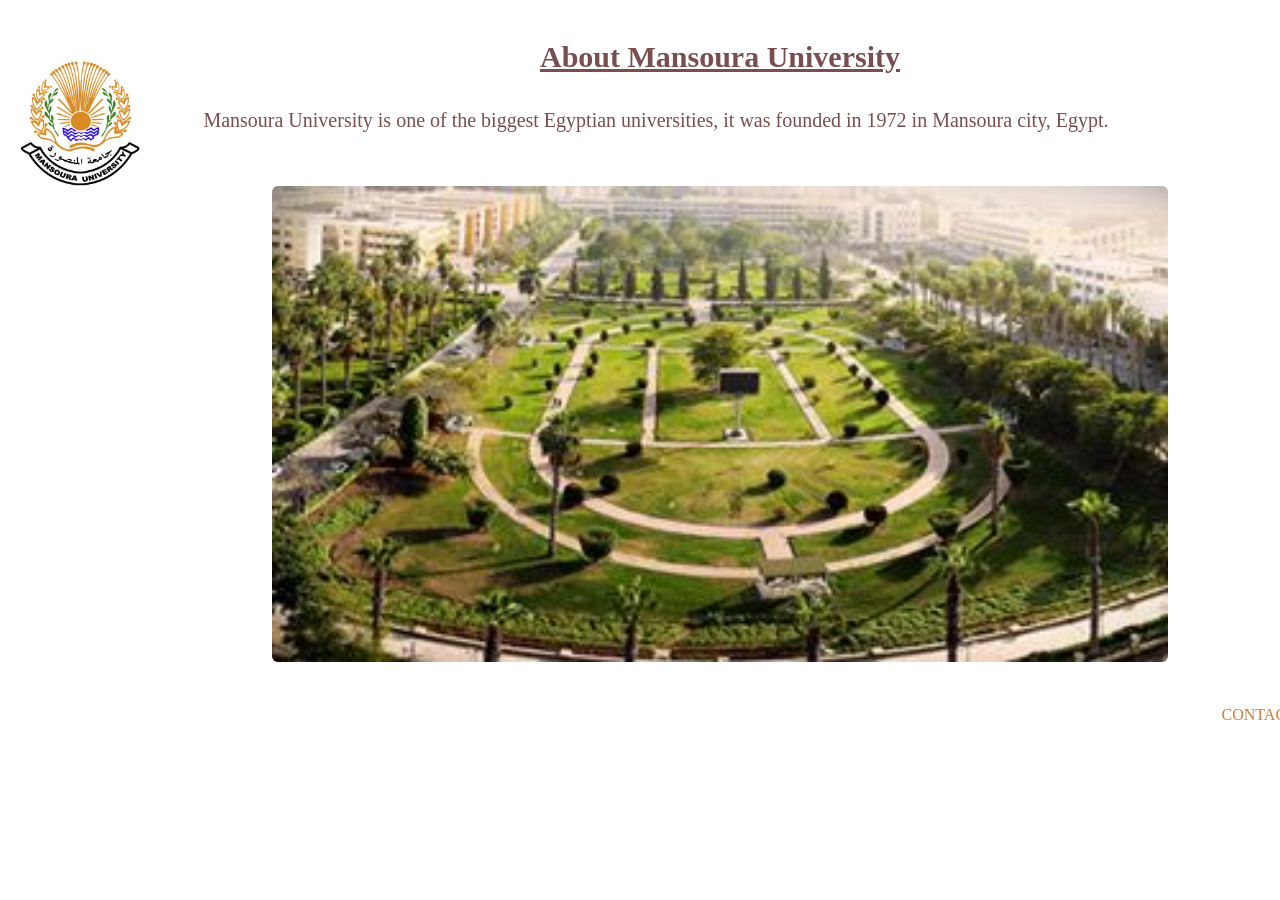
<file: Task 3/index.html>
<!DOCTYPE html>
<html lang="en">
  <head>
    <meta charset="UTF-8" />
    <meta name="viewport" content="width=device-width, initial-scale=1.0" />
    <title>Mansoura University</title>
    <link rel="stylesheet" href="style.css" />
  </head>
  <body>
    <header>
      <img src="logo.jpg" alt="Mansoura University Logo" class="logo" />
    </header>

    <h1 class="title">About Mansoura University</h1>

    <p class="description">
      Mansoura University is one of the biggest Egyptian universities, it was
      founded in 1972 in Mansoura city, Egypt.
    </p>

    <div class="image-container">
      <img src="campus.jpg" alt="Mansoura University Campus" />
    </div>

    <footer>
      <a href="Citc@mans.edu.eg" class="contact">CONTACT US</a>
    </footer>
  </body>
</html>
</file>
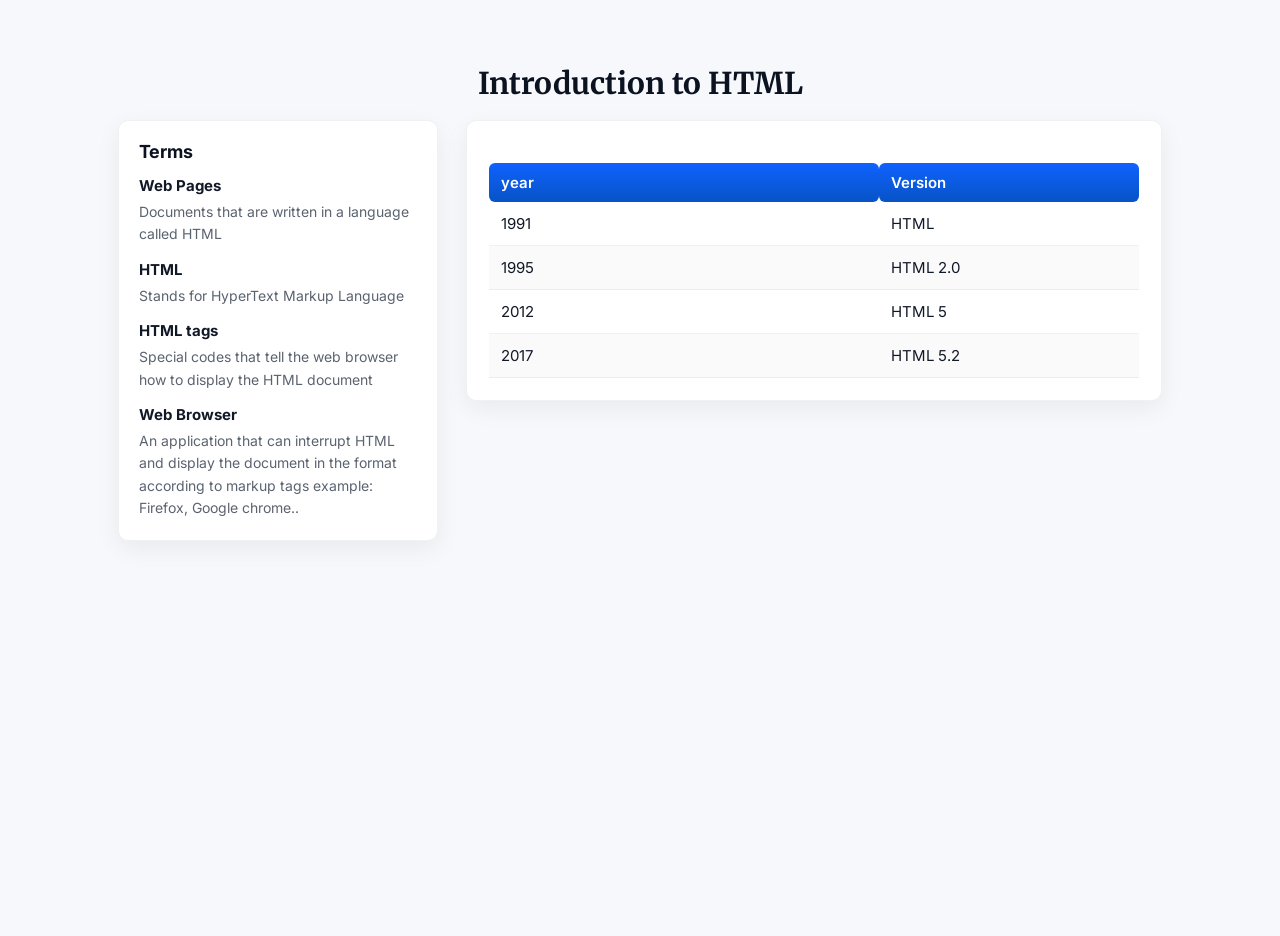
<file: Task 5/index.html>
<!DOCTYPE html>
<html lang="en">
  <head>
    <meta charset="utf-8" />
    <meta name="viewport" content="width=device-width,initial-scale=1" />
    <title>Introduction to HTML</title>

    <link
      href="https://fonts.googleapis.com/css2?family=Merriweather:wght@700&family=Inter:wght@300;600&display=swap"
      rel="stylesheet"
    />

    <style>
      :root {
        --bg: #f6f8fb;
        --card: #ffffff;
        --muted: #5b6370;
        --accent: #0f62fe;
        --heading: #0b1220;
        --border: rgba(11, 18, 32, 0.06);
        --shadow: 0 8px 24px rgba(11, 18, 32, 0.06);
      }

      * {
        box-sizing: border-box;
      }
      html,
      body {
        height: 100%;
        margin: 0;
        background: var(--bg);
        font-family: Inter, system-ui, -apple-system, Segoe UI, Roboto,
          "Helvetica Neue", Arial;
        color: var(--heading);
        -webkit-font-smoothing: antialiased;
      }
      .page {
        max-width: 1100px;
        margin: 36px auto;
        padding: 28px;
      }

      header {
        text-align: center;
        margin-bottom: 18px;
      }
      h1 {
        font-family: Merriweather, serif;
        font-size: 30px;
        margin: 0 0 6px;
        color: var(--heading);
      }
      /* keep original 'Terms' heading style but nicer */
      .lead {
        color: var(--muted);
        font-size: 15px;
        margin: 0 0 18px;
      }

      /* two-column layout */
      .layout {
        display: grid;
        grid-template-columns: 320px 1fr;
        gap: 28px;
        align-items: start;
      }

      /* left column (terms) */
      .terms {
        background: var(--card);
        border: 1px solid var(--border);
        box-shadow: var(--shadow);
        padding: 20px;
        border-radius: 10px;
      }
      .terms h2 {
        margin: 0 0 10px 0;
        font-size: 18px;
        color: var(--heading);
        font-weight: 700;
      }
      dl {
        margin: 0;
      }
      dt {
        font-weight: 700;
        margin-top: 14px;
        font-size: 15px;
        color: #111827;
      }
      dd {
        margin: 6px 0 0 0;
        color: var(--muted);
        line-height: 1.6;
        font-size: 14px;
      }

      /* right column (content) */
      .content {
        background: var(--card);
        border: 1px solid var(--border);
        box-shadow: var(--shadow);
        padding: 22px;
        border-radius: 10px;
      }
      h3.section {
        font-family: Merriweather, serif;
        font-size: 20px;
        margin: 0 0 12px 0;
      }
      p {
        color: var(--muted);
        line-height: 1.7;
        margin: 0 0 16px 0;
        font-size: 15px;
      }

      /* table styling */
      .table-wrap {
        overflow: auto;
        margin-top: 6px;
      }
      table {
        width: 100%;
        border-collapse: collapse;
        font-size: 15px;
      }
      thead th {
        padding: 10px 12px;
        text-align: left;
        background: linear-gradient(180deg, var(--accent), #0753c6);
        color: #fff;
        font-weight: 600;
        border-radius: 6px;
      }
      tbody td {
        padding: 12px;
        border-bottom: 1px solid var(--border);
        color: #111827;
      }
      tbody tr:nth-child(even) td {
        background: rgba(11, 18, 32, 0.02);
      }

      /* smaller screens */
      @media (max-width: 900px) {
        .layout {
          grid-template-columns: 1fr;
        }
        .terms {
          order: 2;
        }
        .content {
          order: 1;
        }
      }
    </style>
  </head>
  <body>
    <div class="page">
      <header>
        <h1>Introduction to HTML</h1>
      </header>

      <div class="layout">
        <aside class="terms" aria-labelledby="terms-title">
          <h2 id="terms-title">Terms</h2>

          <dl>
            <dt>Web Pages</dt>
            <dd>Documents that are written in a language called HTML</dd>

            <dt>HTML</dt>
            <dd>Stands for HyperText Markup Language</dd>

            <dt>HTML tags</dt>
            <dd>
              Special codes that tell the web browser how to display the HTML
              document
            </dd>

            <dt>Web Browser</dt>
            <dd>
              An application that can interrupt HTML and display the document in
              the format according to markup tags example: Firefox, Google
              chrome..
            </dd>
          </dl>
        </aside>

        <main class="content" role="main">
          <!-- preserving original content and order, no extra text added -->
          <h3 class="section"></h3>

          <p style="margin-bottom: 20px">
            <!-- left intentionally blank to preserve original layout impression -->
          </p>

          <div class="table-wrap" aria-hidden="false">
            <table>
              <thead>
                <tr>
                  <th style="width: 60%">year</th>
                  <th style="width: 40%">Version</th>
                </tr>
              </thead>
              <tbody>
                <tr>
                  <td>1991</td>
                  <td>HTML</td>
                </tr>
                <tr>
                  <td>1995</td>
                  <td>HTML 2.0</td>
                </tr>
                <tr>
                  <td>2012</td>
                  <td>HTML 5</td>
                </tr>
                <tr>
                  <td>2017</td>
                  <td>HTML 5.2</td>
                </tr>
              </tbody>
            </table>
          </div>
        </main>
      </div>
    </div>
  </body>
</html>
</file>
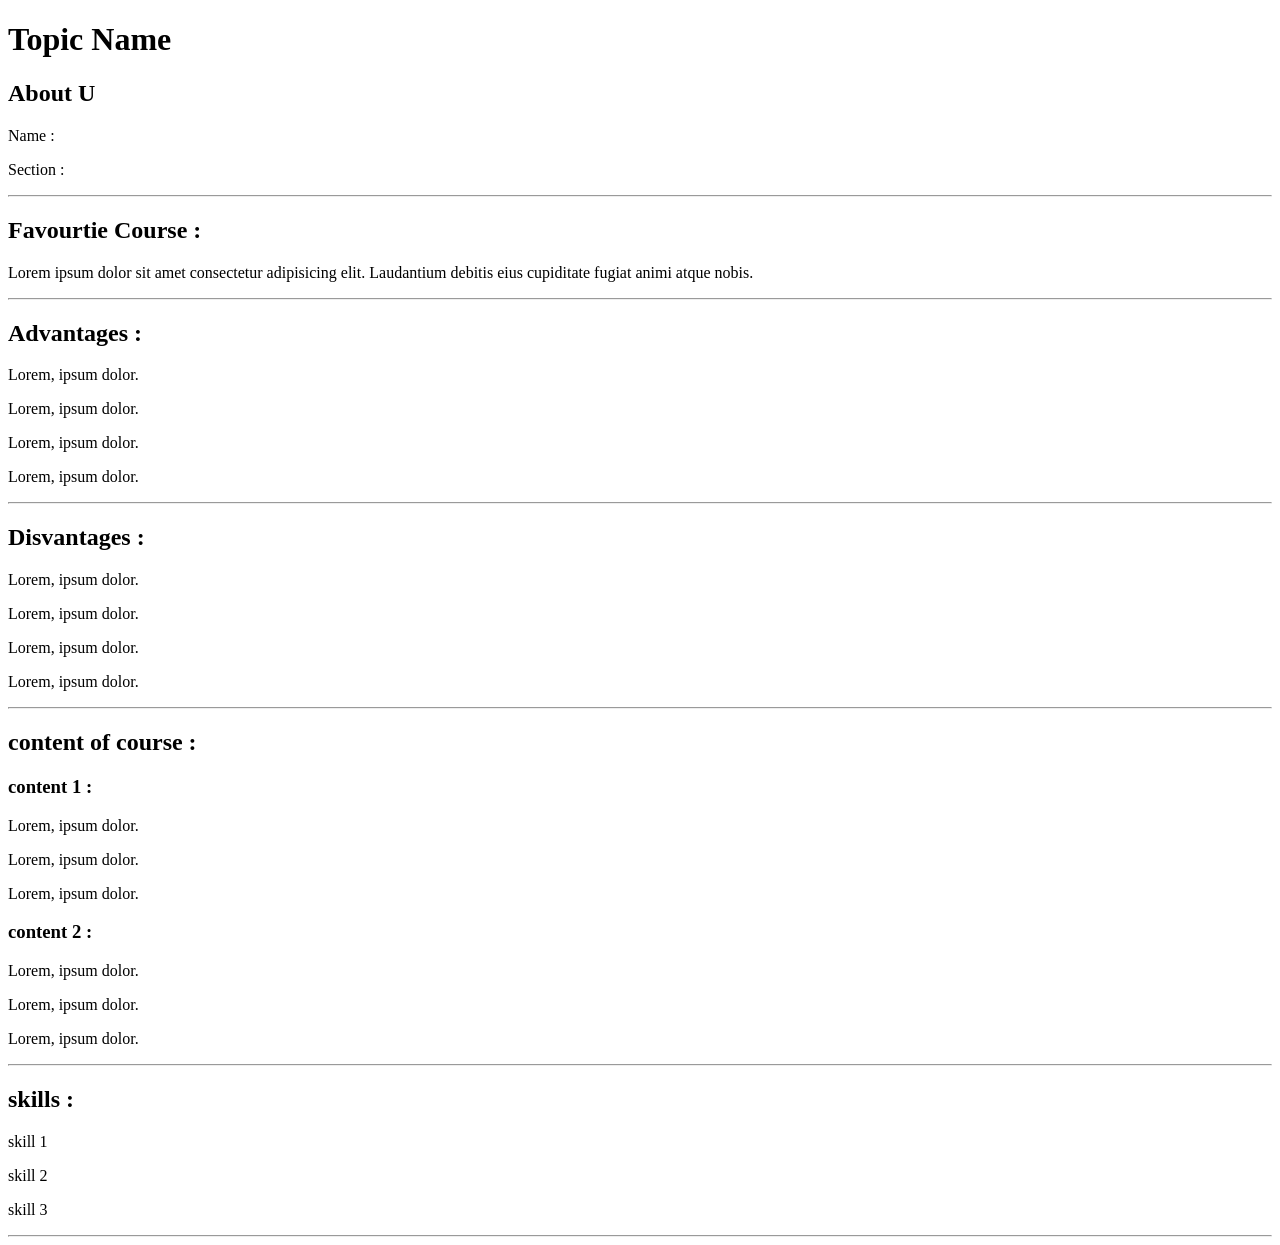
<file: Task1/index.html>
<!DOCTYPE html>
<html lang="en">
  <head>
    <meta charset="UTF-8" />
    <meta name="viewport" content="width=device-width, initial-scale=1.0" />
    <title>Task1</title>
  </head>
  <body>
    <h1>Topic Name</h1>

    <h2>About U</h2>
    <p>Name :</p>
    <p>Section :</p>
    <hr />

    <h2>Favourtie Course :</h2>
    <p>
      Lorem ipsum dolor sit amet consectetur adipisicing elit. Laudantium
      debitis eius cupiditate fugiat animi atque nobis.
    </p>
    <hr />

    <h2>Advantages :</h2>
    <p>Lorem, ipsum dolor.</p>
    <p>Lorem, ipsum dolor.</p>
    <p>Lorem, ipsum dolor.</p>
    <p>Lorem, ipsum dolor.</p>
    <hr />

    <h2>Disvantages :</h2>
    <p>Lorem, ipsum dolor.</p>
    <p>Lorem, ipsum dolor.</p>
    <p>Lorem, ipsum dolor.</p>
    <p>Lorem, ipsum dolor.</p>
    <hr />

    <h2>content of course :</h2>
    <h3>content 1 :</h3>
    <p>Lorem, ipsum dolor.</p>
    <p>Lorem, ipsum dolor.</p>
    <p>Lorem, ipsum dolor.</p>
    <h3>content 2 :</h3>
    <p>Lorem, ipsum dolor.</p>
    <p>Lorem, ipsum dolor.</p>
    <p>Lorem, ipsum dolor.</p>
    <hr />

    <h2>skills :</h2>
    <p>skill 1</p>
    <p>skill 2</p>
    <p>skill 3</p>
    <hr />
  </body>
</html>
</file>
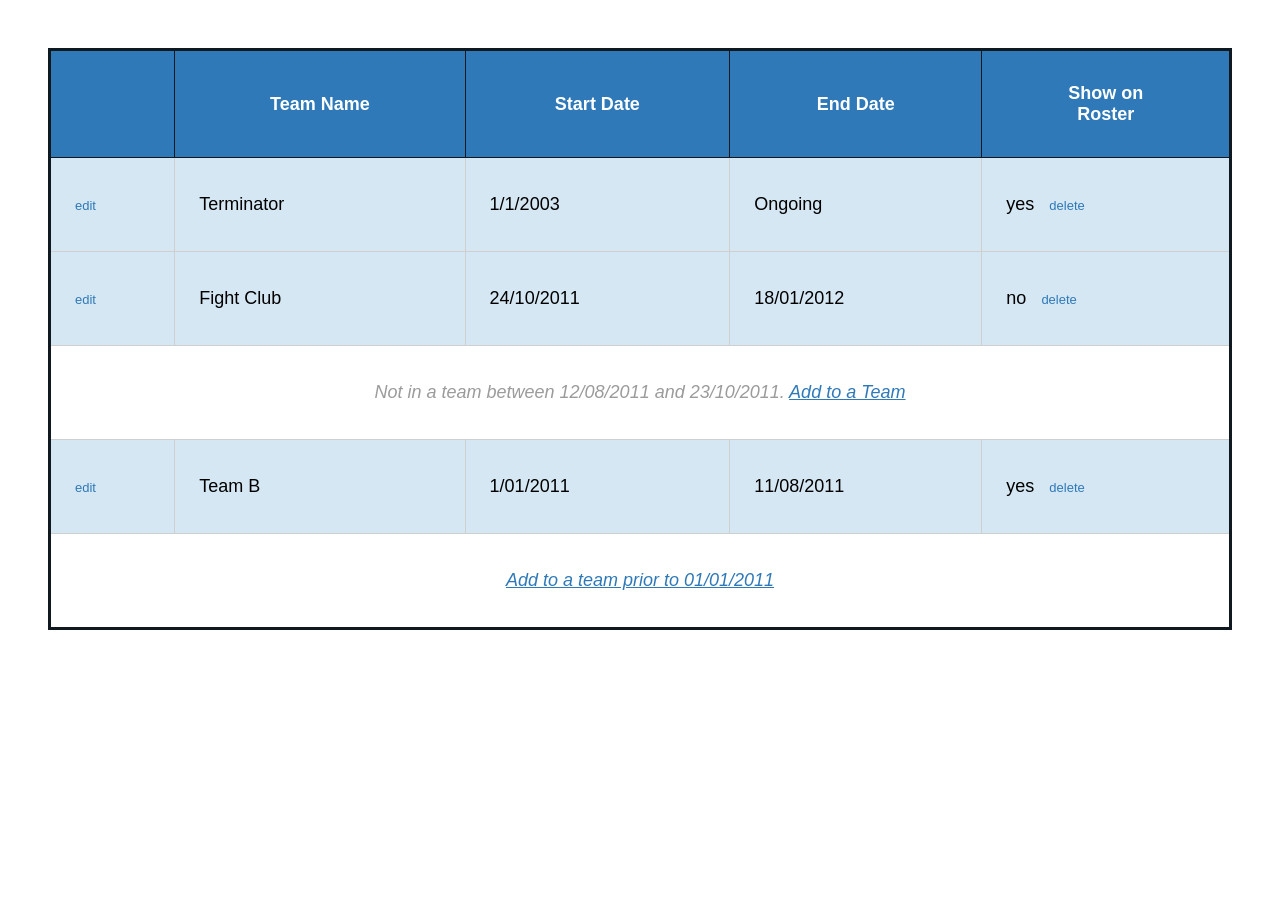
<file: Task 4/assignment 1/index.html>
<!DOCTYPE html>
<html lang="en">
  <head>
    <meta charset="utf-8" />
    <meta name="viewport" content="width=device-width, initial-scale=1" />
    <title>Team Roster Table</title>
    <style>
      table {
        width: 1400px; /* wider */
        border: 3px solid #101820;
        border-collapse: collapse;
        font-family: Arial, Helvetica, sans-serif;
        margin: auto;
        background: white;
      }
      th {
        background: #2f79b8;
        color: white;
        padding: 32px; /* taller header */
        border: 1px solid #101820;
        font-size: 18px;
      }
      td {
        background: #d5e7f3;
        padding: 36px 24px; /* taller + wider cells */
        font-size: 18px; /* scale up text */
        border: 1px solid #cfcfcf;
      }
      .edit,
      .delete {
        color: #2f79b8;
        text-decoration: none;
        font-size: 13px;
      }
      .note {
        text-align: center;
        font-style: italic;
        color: #9b9b9b;
        background: white;
      }
      .link {
        color: #2f79b8;
      }
    </style>
  </head>
  <body
    style="
      display: flex;
      justify-content: center;
      align-items: flex-start;
      padding: 40px;
      background: white;
    "
  >
    <table>
      <tr>
        <th></th>
        <th>Team Name</th>
        <th>Start Date</th>
        <th>End Date</th>
        <th>Show on<br />Roster</th>
      </tr>

      <tr>
        <td><a class="edit" href="#">edit</a></td>
        <td>Terminator</td>
        <td>1/1/2003</td>
        <td>Ongoing</td>
        <td>yes &nbsp; <a class="delete" href="#">delete</a></td>
      </tr>

      <tr>
        <td><a class="edit" href="#">edit</a></td>
        <td>Fight Club</td>
        <td>24/10/2011</td>
        <td>18/01/2012</td>
        <td>no &nbsp; <a class="delete" href="#">delete</a></td>
      </tr>

      <tr>
        <td colspan="5" class="note">
          Not in a team between 12/08/2011 and 23/10/2011.
          <a class="link" href="#">Add to a Team</a>
        </td>
      </tr>

      <tr>
        <td><a class="edit" href="#">edit</a></td>
        <td>Team B</td>
        <td>1/01/2011</td>
        <td>11/08/2011</td>
        <td>yes &nbsp; <a class="delete" href="#">delete</a></td>
      </tr>

      <tr>
        <td colspan="5" class="note">
          <a class="link" href="#">Add to a team prior to 01/01/2011</a>
        </td>
      </tr>
    </table>
  </body>
</html>
</file>
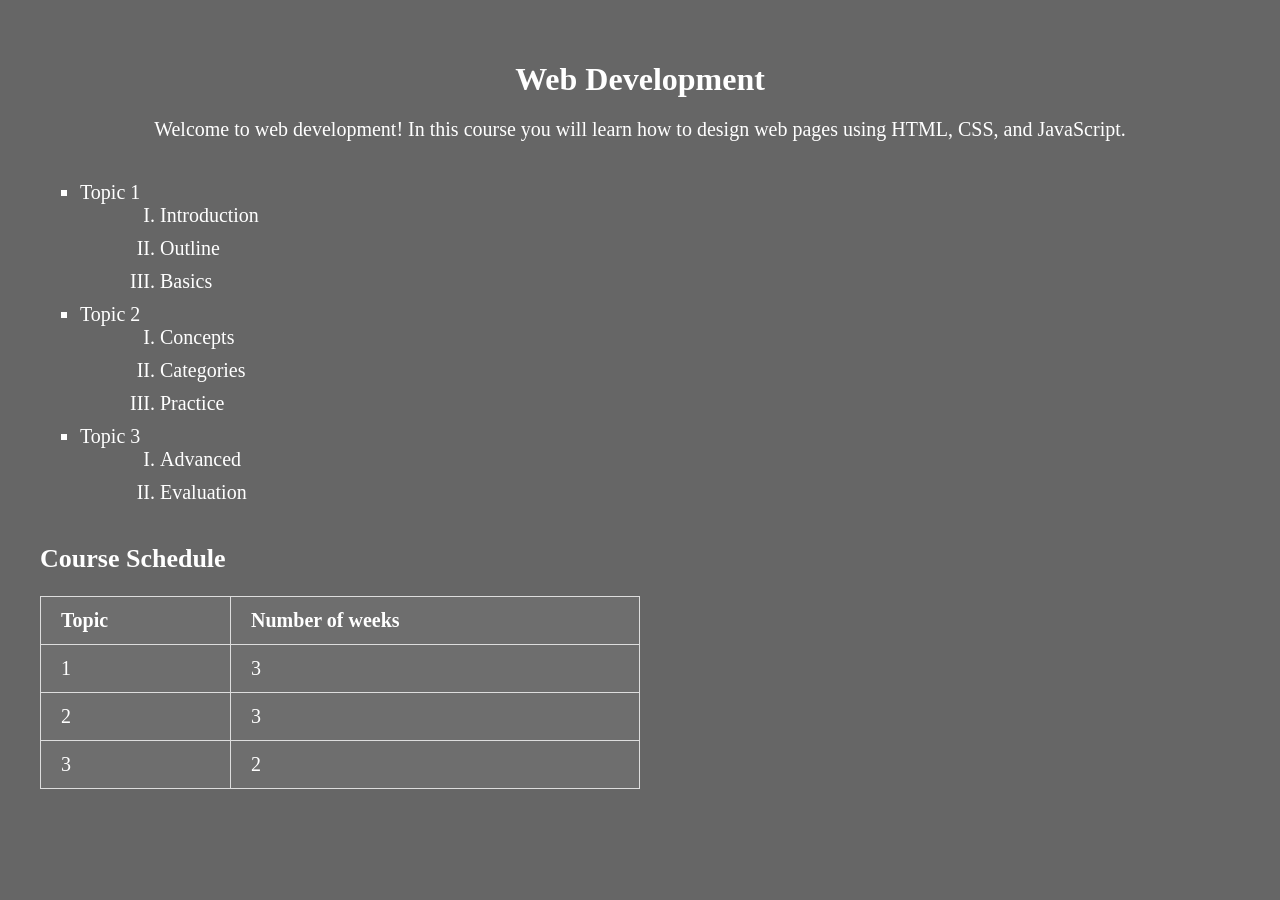
<file: Task 4/assignment 2/index.html>
<!DOCTYPE html>
<html lang="en">
  <head>
    <meta charset="UTF-8" />
    <meta name="viewport" content="width=device-width, initial-scale=1.0" />
    <title>Web Development Course</title>
    <style>
      body {
        margin: 0;
        padding: 0;
        background: linear-gradient(rgba(0, 0, 0, 0.6), rgba(0, 0, 0, 0.6)),
          url("https://images.unsplash.com/photo-1486312338219-ce68d2c6f44d?ixlib=rb-4.1.0&ixid=M3wxMjA3fDB8MHxzZWFyY2h8Mnx8d3JpdGluZyUyMGxhcHRvcHxlbnwwfHwwfHx8MA%3D%3D&fm=jpg&q=60&w=3000")
            center/cover no-repeat fixed;
        font-family: Georgia, serif;
        color: #ffffff;
      }

      .container {
        padding: 40px;
        text-align: left;
      }

      h1 {
        text-align: center;
        font-size: 32px;
        font-weight: bold;
        margin-bottom: 20px;
      }

      .intro {
        text-align: center;
        font-size: 20px;
        margin-bottom: 40px;
      }

      ul {
        font-size: 20px;
        list-style-type: square;
      }

      li {
        margin-bottom: 10px;
      }

      .sublist {
        list-style-type: upper-roman;
        margin-left: 40px;
      }

      h2 {
        margin-top: 40px;
        font-size: 26px;
        font-weight: bold;
      }

      table {
        width: 600px;
        border-collapse: collapse;
        margin-top: 15px;
        background: rgba(255, 255, 255, 0.05);
        color: #fff;
        font-size: 20px;
      }

      th,
      td {
        border: 1px solid #ddd;
        padding: 12px 20px;
        text-align: left;
      }

      th {
        font-weight: bold;
      }
    </style>
  </head>
  <body>
    <div class="container">
      <h1>Web Development</h1>

      <p class="intro">
        Welcome to web development! In this course you will learn how to design
        web pages using HTML, CSS, and JavaScript.
      </p>

      <ul>
        <li>
          Topic 1
          <ul class="sublist">
            <li>Introduction</li>
            <li>Outline</li>
            <li>Basics</li>
          </ul>
        </li>

        <li>
          Topic 2
          <ul class="sublist">
            <li>Concepts</li>
            <li>Categories</li>
            <li>Practice</li>
          </ul>
        </li>

        <li>
          Topic 3
          <ul class="sublist">
            <li>Advanced</li>
            <li>Evaluation</li>
          </ul>
        </li>
      </ul>

      <h2>Course Schedule</h2>

      <table>
        <tr>
          <th>Topic</th>
          <th>Number of weeks</th>
        </tr>
        <tr>
          <td>1</td>
          <td>3</td>
        </tr>
        <tr>
          <td>2</td>
          <td>3</td>
        </tr>
        <tr>
          <td>3</td>
          <td>2</td>
        </tr>
      </table>
    </div>
  </body>
</html>
</file>
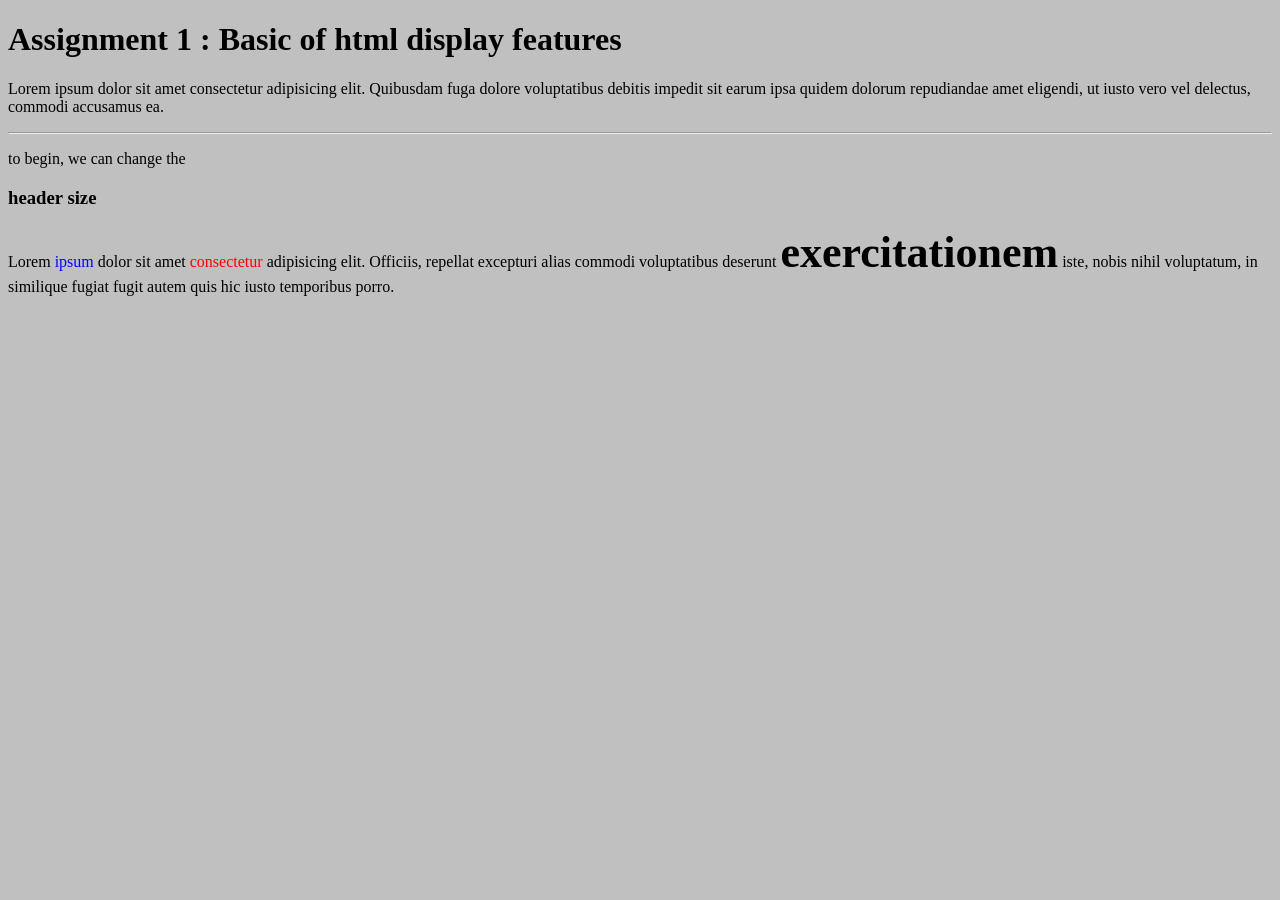
<file: Task 2/Assignment 1.html>
<!DOCTYPE html>
<html lang="en">
  <head>
    <meta charset="UTF-8" />
    <meta name="viewport" content="width=device-width, initial-scale=1.0" />
    <title>Assignment 1</title>
    <style>
      body {
        background-color: silver;
      }
      mark {
        background-color: transparent;
      }

      b {
        font-size: 44px;
      }
    </style>
  </head>
  <body>
    <h1>Assignment 1 : Basic of html display features</h1>
    <p>
      Lorem ipsum dolor sit amet consectetur adipisicing elit. Quibusdam fuga
      dolore voluptatibus debitis impedit sit earum ipsa quidem dolorum
      repudiandae amet eligendi, ut iusto vero vel delectus, commodi accusamus
      ea.
    </p>
    <hr />
    <p>to begin, we can change the</p>
    <h3>header size</h3>

    <p>
      Lorem <mark style="color: blue">ipsum</mark> dolor sit amet
      <mark style="color: red">consectetur</mark> adipisicing elit. Officiis,
      repellat excepturi alias commodi voluptatibus deserunt
      <b>exercitationem</b> iste, nobis nihil voluptatum, in similique fugiat
      fugit autem quis hic iusto temporibus porro.
    </p>
  </body>
</html>
</file>
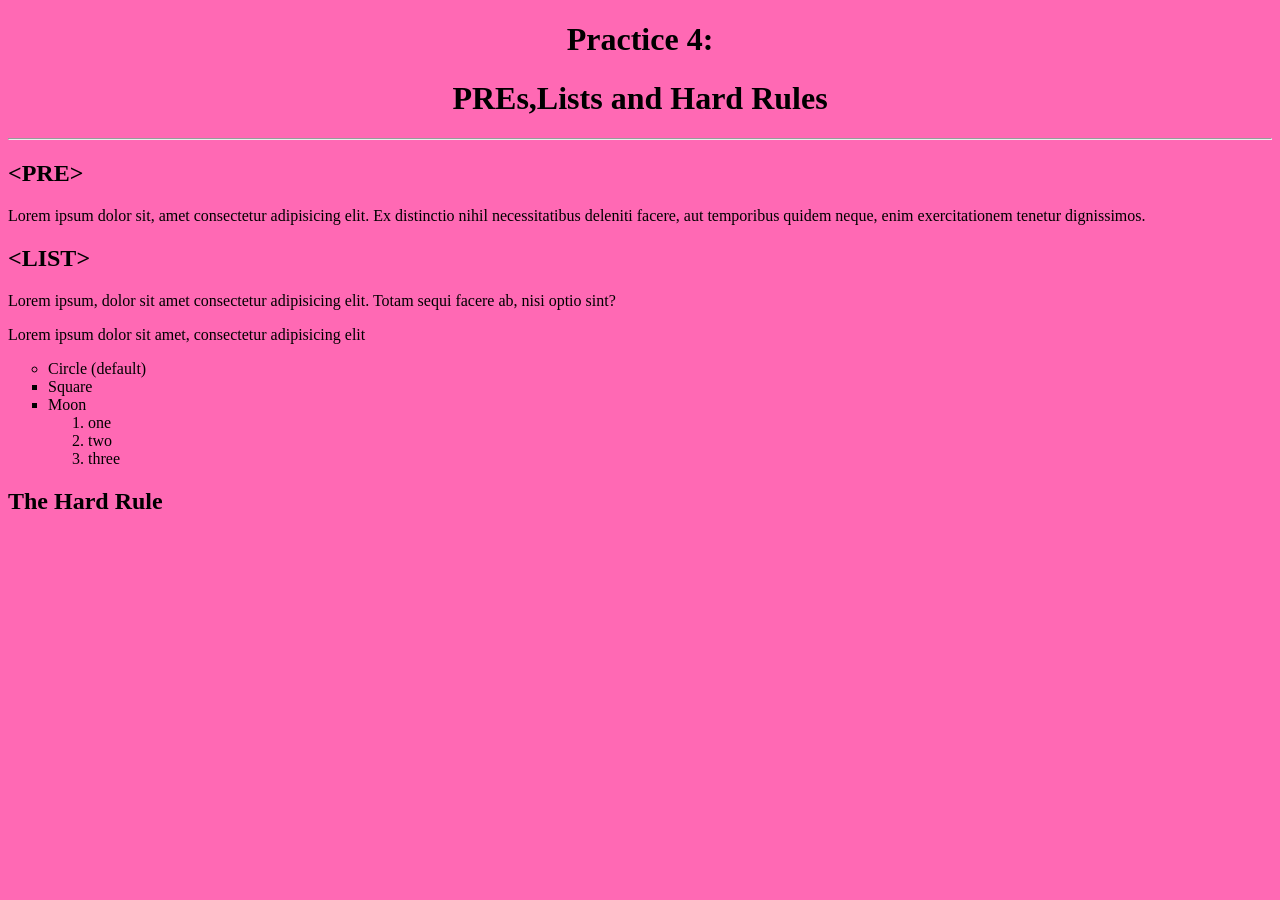
<file: Task 2/Assignment 2.html>
<!DOCTYPE html>
<html lang="en">
  <head>
    <meta charset="UTF-8" />
    <meta name="viewport" content="width=device-width, initial-scale=1.0" />
    <title>Prctice 4</title>
    <style>
      body {
        background-color: hotpink;
      }
      header {
        text-align: center;
      }
      ul {
        list-style-type: square;
      }
    </style>
  </head>
  <body>
    <header>
      <h1>Practice 4:</h1>
      <h1>PREs,Lists and Hard Rules</h1>
    </header>
    <hr />
    <h2>&lt;PRE&gt;</h2>
    <p>
      Lorem ipsum dolor sit, amet consectetur adipisicing elit. Ex distinctio
      nihil necessitatibus deleniti facere, aut temporibus quidem neque, enim
      exercitationem tenetur dignissimos.
    </p>
    <h2>&lt;LIST&gt;</h2>
    <p>
      Lorem ipsum, dolor sit amet consectetur adipisicing elit. Totam sequi
      facere ab, nisi optio sint?
    </p>
    <p>Lorem ipsum dolor sit amet, consectetur adipisicing elit</p>
    <ul>
      <li style="list-style-type: circle">Circle (default)</li>
      <li>Square</li>
      <li>
        Moon
        <ol>
          <li>one</li>
          <li>two</li>
          <li>three</li>
        </ol>
      </li>
    </ul>
    <h2>The Hard Rule</h2>
  </body>
</html>
</file>
<file: Task 3/style.css>
body {
  font-family: Georgia, serif;
  margin: 0;
  padding: 0;
  text-align: center;
  background-color: white;
  color: #7a4e4e;
}

.logo {
  width: 120px;
  margin: 20px;
  float: left;
}

.title {
  font-size: 30px;
  margin-top: 40px;
  color: #7a4e4e;
  text-decoration: underline;
  font-weight: bold;
}

.description {
  font-size: 20px;
  width: 80%;
  margin: 30px auto;
  line-height: 1.6;
}

.image-container img {
  width: 70%;
  border-radius: 6px;
  margin-top: 20px;
}

footer {
  width: 100%;
  padding: 40px;
  text-align: right;
}

.contact {
  color: #c97f3a;
  text-decoration: none;
  font-size: 16px;
}

.contact:hover {
  text-decoration: underline;
}
</file>
